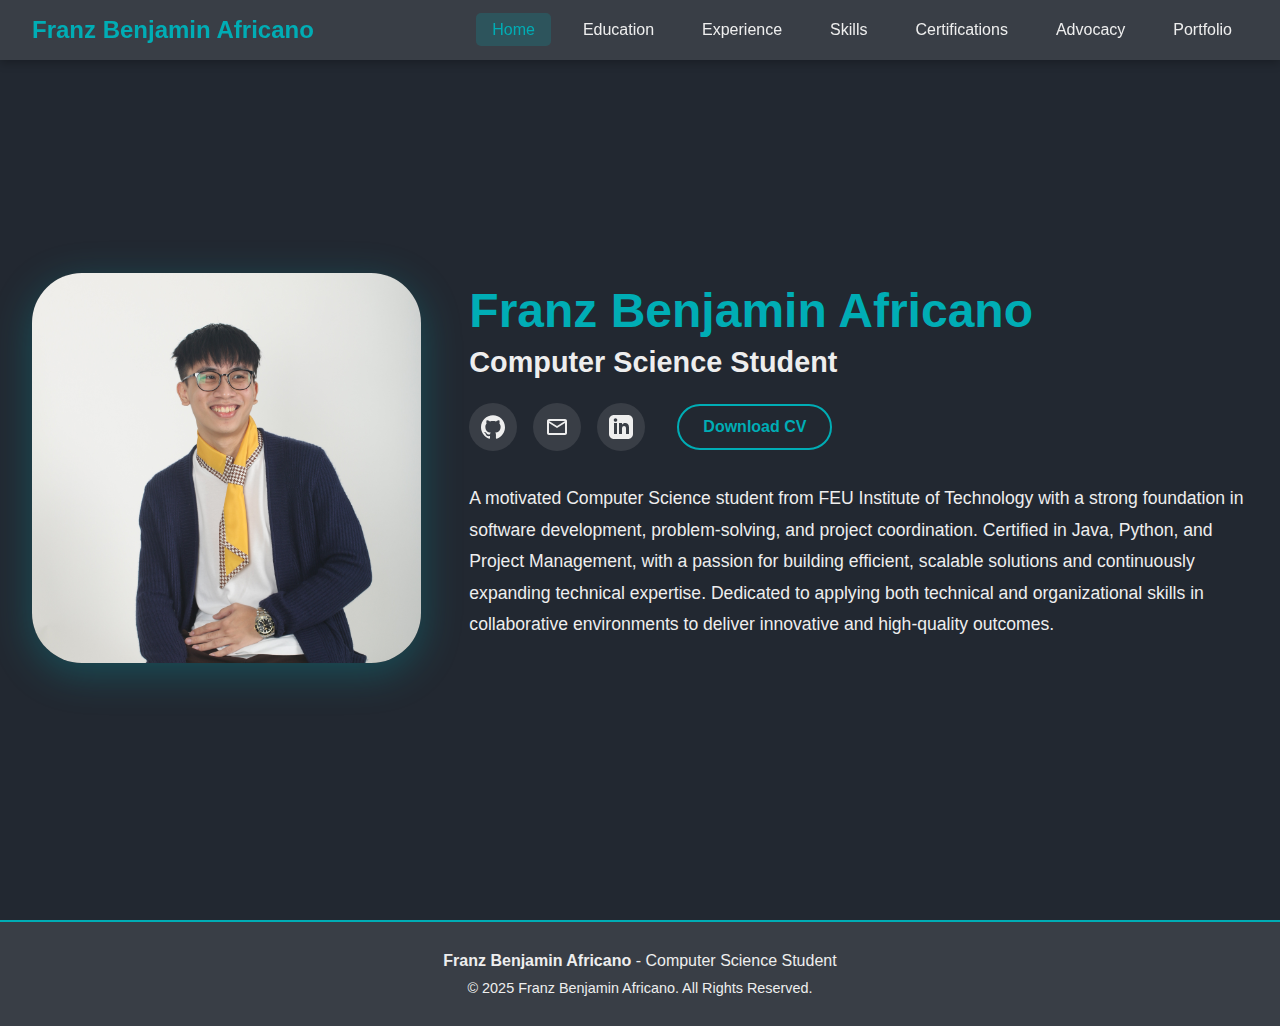
<file: index.html>
<!DOCTYPE html>
<html lang="en">

<head>
    <meta charset="UTF-8">
    <meta name="viewport" content="width=device-width, initial-scale=1.0">
    <title>Franz Benjamin Africano - Home</title>
    <link rel="stylesheet" href="styles.css">
</head>

<body>
    <nav>
        <div class="nav-container">
            <div class="logo">
                <a href="index.html">Franz Benjamin Africano</a>
            </div>
            <div class="links">
                <div class="link"><a href="index.html">Home</a></div>
                <div class="link"><a href="education.html">Education</a></div>
                <div class="link"><a href="experience.html">Experience</a></div>
                <div class="link"><a href="skills.html">Skills</a></div>
                <div class="link"><a href="certifications.html">Certifications</a></div>
                <div class="link"><a href="advocacy.html">Advocacy</a></div>
                <div class="link"><a href="portfolio.html">Portfolio</a></div>
            </div>
        </div>
    </nav>

    <section id="home">
        <div class="home-container">
            <div class="home-left">
                <div class="image-container">
                    <img src="src/pfp.JPG" alt="Franz Benjamin Africano">
                </div>
            </div>

            <div class="home-right">
                <div class="name">
                    <h1>Franz Benjamin Africano</h1>
                </div>
                <div class="job-title">
                    <h3>Computer Science Student</h3>
                </div>
                <div class="social-and-cv-links">
                    <a href="https://github.com/FBAfricano" target="_blank" class="social-icon" title="GitHub Profile">
                        <svg viewBox="0 0 24 24" fill="currentColor"><path d="M12 .297c-6.63 0-12 5.373-12 12 0 5.303 3.438 9.8 8.205 11.385.6.113.82-.258.82-.577 0-.285-.01-1.04-.015-2.04-3.338.724-4.042-1.61-4.042-1.61C4.422 18.07 3.633 17.7 3.633 17.7c-1.087-.744.084-.729.084-.729 1.205.084 1.838 1.236 1.838 1.236 1.07 1.835 2.809 1.305 3.495.998.108-.776.417-1.305.76-1.605-2.665-.3-5.466-1.332-5.466-5.93 0-1.31.465-2.38 1.235-3.22-.135-.303-.54-1.523.105-3.176 0 0 1.005-.322 3.3 1.23.96-.267 1.98-.399 3-.405 1.02.006 2.04.138 3 .405 2.28-1.552 3.285-1.23 3.285-1.23.645 1.653.24 2.873.12 3.176.765.84 1.23 1.91 1.23 3.22 0 4.61-2.805 5.625-5.475 5.92.42.36.81 1.096.81 2.22 0 1.606-.015 2.896-.015 3.286 0 .315.21.69.825.57C20.565 22.092 24 17.592 24 12.297c0-6.627-5.373-12-12-12"/></svg>
                    </a>
                    <a href="mailto:fbenjamin.africano@gmail.com" class="social-icon" title="Send Email">
                        <svg viewBox="0 0 24 24" fill="currentColor"><path d="M22 6c0-1.1-.9-2-2-2H4c-1.1 0-2 .9-2 2v12c0 1.1.9 2 2 2h16c1.1 0 2-.9 2-2V6zm-2 0l-8 5-8-5h16zm0 12H4V8l8 5 8-5v10z"/></svg>
                    </a>
                    <a href="https://www.linkedin.com/in/franz-benjamin-africano-13758537a/" target="_blank" class="social-icon" title="LinkedIn Profile">
                        <svg viewBox="0 0 24 24" fill="currentColor"><path d="M19 0h-14c-2.761 0-5 2.239-5 5v14c0 2.761 2.239 5 5 5h14c2.762 0 5-2.239 5-5v-14c0-2.761-2.238-5-5-5zm-11 19h-3v-11h3v11zm-1.5-12.268c-.966 0-1.75-.79-1.75-1.764s.784-1.764 1.75-1.764 1.75.79 1.75 1.764-.783 1.764-1.75 1.764zm13.5 12.268h-3v-5.604c0-3.368-4-3.113-4 0v5.604h-3v-11h3v1.765c1.396-2.586 7-2.777 7 2.476v6.759z"/></svg>
                    </a>
                    <a href="src/Africano-Resume.pdf" class="cv-button" target="_blank">Download CV</a>
                </div>
                <div class="description">
                    <p>A motivated Computer Science student from FEU Institute of Technology with a strong foundation in software development, 
                        problem-solving, and project coordination. Certified in Java, Python, and Project Management, with a passion for building 
                        efficient, scalable solutions and continuously expanding technical expertise. Dedicated to applying both technical and 
                        organizational skills in collaborative environments to deliver innovative and high-quality outcomes.</p>

                </div>
            </div>
        </div>
    </section>


    <footer style="background-color: var(--secondary); padding: 30px 20px; text-align: center; border-top: 2px solid var(--accent); margin-top: 40px;">
        <p style="color: var(--light-gray); margin-bottom: 10px;">
            <strong>Franz Benjamin Africano</strong> - Computer Science Student
        </p>
        <p style="color: var(--light-gray); font-size: 0.9rem;">
            © 2025 Franz Benjamin Africano. All Rights Reserved.
        </p>
    </footer>

    <script src="script.js"></script>
</body>

</html>
</file>
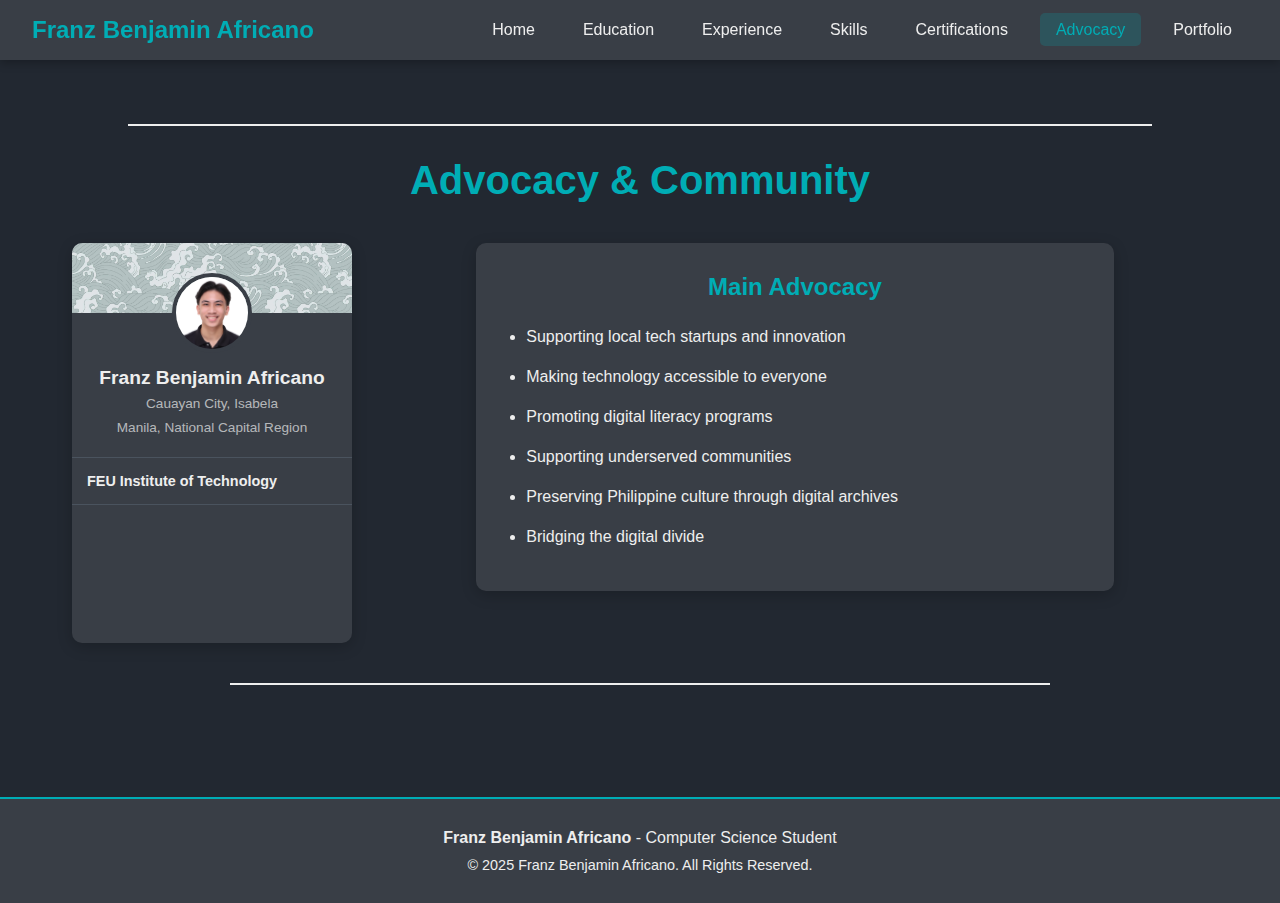
<file: advocacy.html>
<!DOCTYPE html>
<html lang="en">

<head>
    <meta charset="UTF-8">
    <meta name="viewport" content="width=device-width, initial-scale=1.0">
    <title>Franz Benjamin Africano - Advocacy</title>
    <link rel="stylesheet" href="styles.css">
</head>

<body>
    <nav>
        <div class="nav-container">
            <div class="logo">
                <a href="index.html">Franz Benjamin Africano</a>
            </div>
            <div class="links">
                <div class="link"><a href="index.html">Home</a></div>
                <div class="link"><a href="education.html">Education</a></div>
                <div class="link"><a href="experience.html">Experience</a></div>
                <div class="link"><a href="skills.html">Skills</a></div>
                <div class="link"><a href="certifications.html">Certifications</a></div>
                <div class="link"><a href="advocacy.html">Advocacy</a></div>
                <div class="link"><a href="portfolio.html">Portfolio</a></div>
            </div>
        </div>
    </nav>

    <section id="about">
        <div class="divider">
            <hr class="divider-line">
        </div>

        <h1 style="text-align: center; font-size: 2.5rem; color: var(--accent); margin-bottom: 40px;">
            Advocacy & Community
        </h1>

        <div class="page-layout-container">

            <aside class="linkedin-profile-card">
                <div class="profile-card-banner">
                    <img src="src/cover.jfif" alt="Cover Photo">
                </div>
                <div class="profile-card-content">
                    <img src="src/benj.jpg" alt="Franz Benjamin Africano" class="profile-card-pic">
                    <h2 class="profile-card-name">Franz Benjamin Africano</h2>
                    <p class="profile-card-title">Cauayan City, Isabela</p>
                    <p class="profile-card-location">Manila, National Capital Region</p>
                </div>
                <hr class="profile-card-separator">
                <div class="profile-card-section">
                    <p><strong>FEU Institute of Technology</strong></p>
                </div>
                <hr class="profile-card-separator">
            </aside>


            <main class="main-content">
                <div class="about-container">
                    <div class="education">
                        <h2>Main Advocacy</h2>
                        <ul id="education-list">
                            <li>Supporting local tech startups and innovation</li>
                            <li>Making technology accessible to everyone</li>
                            <li>Promoting digital literacy programs</li>
                            <li>Supporting underserved communities</li>
                            <li>Preserving Philippine culture through digital archives</li>
                            <li>Bridging the digital divide</li>
                        </ul>
                    
            </main>
        </div>

        <div class="divider" id="about-divider">
            <hr class="divider-line">
        </div>
    </section>

    <footer style="background-color: var(--secondary); padding: 30px 20px; text-align: center; border-top: 2px solid var(--accent); margin-top: 40px;">
        <p style="color: var(--light-gray); margin-bottom: 10px;">
            <strong>Franz Benjamin Africano</strong> - Computer Science Student
        </p>
        <p style="color: var(--light-gray); font-size: 0.9rem;">
            © 2025 Franz Benjamin Africano. All Rights Reserved.
        </p>
    </footer>

    <script src="script.js"></script>
</body>

</html>
</file>
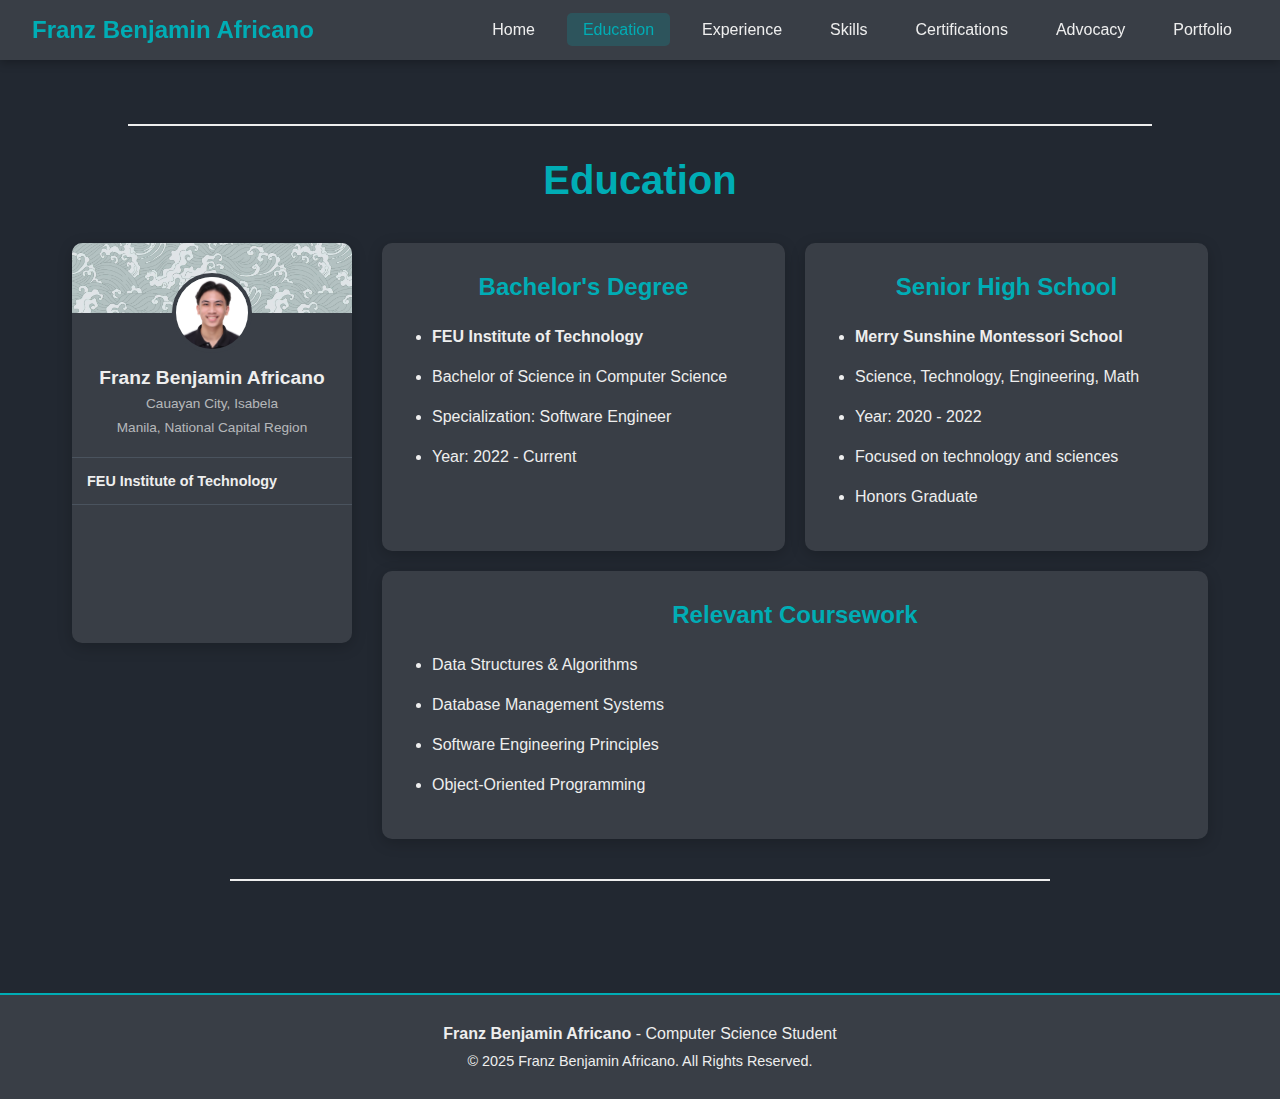
<file: education.html>
<!DOCTYPE html>
<html lang="en">

<head>
    <meta charset="UTF-8">
    <meta name="viewport" content="width=device-width, initial-scale=1.0">
    <title>Franz Benjamin Africano - Education</title>
    <link rel="stylesheet" href="styles.css">
</head>

<body>
    <nav>
        <div class="nav-container">
            <div class="logo">
                <a href="index.html">Franz Benjamin Africano</a>
            </div>
            <div class="links">
                <div class="link"><a href="index.html">Home</a></div>
                <div class="link"><a href="education.html">Education</a></div>
                <div class="link"><a href="experience.html">Experience</a></div>
                <div class="link"><a href="skills.html">Skills</a></div>
                <div class="link"><a href="certifications.html">Certifications</a></div>
                <div class="link"><a href="advocacy.html">Advocacy</a></div>
                <div class="link"><a href="portfolio.html">Portfolio</a></div>
            </div>
        </div>
    </nav>

    <section id="education-section">
        <div class="divider">
            <hr class="divider-line">
        </div>

        <h1 style="text-align: center; font-size: 2.5rem; color: var(--accent); margin-bottom: 40px;">
            Education
        </h1>

        <div class="page-layout-container">

            <aside class="linkedin-profile-card">
                <div class="profile-card-banner">
                    <img src="src/cover.jfif" alt="Cover Photo">
                </div>
                <div class="profile-card-content">
                    <img src="src/benj.jpg" alt="Franz Benjamin Africano" class="profile-card-pic">
                    <h2 class="profile-card-name">Franz Benjamin Africano</h2>
                    <p class="profile-card-title">Cauayan City, Isabela</p>
                    <p class="profile-card-location">Manila, National Capital Region</p>
                </div>
                <hr class="profile-card-separator">
                <div class="profile-card-section">
                    <p><strong>FEU Institute of Technology</strong></p>
                </div>
                <hr class="profile-card-separator">
            </aside>

            <main class="main-content">
                <div class="about-container">
                    <div class="education">
                        <h2>Bachelor's Degree</h2>
                        <ul id="education-list">
                            <li><strong>FEU Institute of Technology</strong></li>
                            <li>Bachelor of Science in Computer Science</li>
                            <li>Specialization: Software Engineer</li>
                            <li>Year: 2022 - Current</li>
                            
                        </ul>
                    </div>
                    <div class="work-experience">
                        <h2>Senior High School</h2>
                        <ul id="education-list">
                            <li><strong>Merry Sunshine Montessori School</strong></li>
                            <li>Science, Technology, Engineering, Math</li>
                            <li>Year: 2020 - 2022</li>
                            <li>Focused on technology and sciences</li>
                            <li>Honors Graduate</li>
                        </ul>
                    </div>
                </div>

                <div class="about-container">
                    <div class="work-experience full-width-card">
                        <h2>Relevant Coursework</h2>
                        <ul id="work-experience-list">
                            <li>Data Structures & Algorithms</li>
                            <li>Database Management Systems</li>
                            <li>Software Engineering Principles</li>
                            <li>Object-Oriented Programming</li>
                        </ul>
                    </div>
                </div>
            </main>
        </div>

        <div class="divider" id="about-divider">
            <hr class="divider-line">
        </div>
    </section>

    <footer style="background-color: var(--secondary); padding: 30px 20px; text-align: center; border-top: 2px solid var(--accent); margin-top: 40px;">
        <p style="color: var(--light-gray); margin-bottom: 10px;">
            <strong>Franz Benjamin Africano</strong> - Computer Science Student
        </p>
        <p style="color: var(--light-gray); font-size: 0.9rem;">
            © 2025 Franz Benjamin Africano. All Rights Reserved.
        </p>
    </footer>

    <script src="script.js"></script>
</body>

</html>
</file>
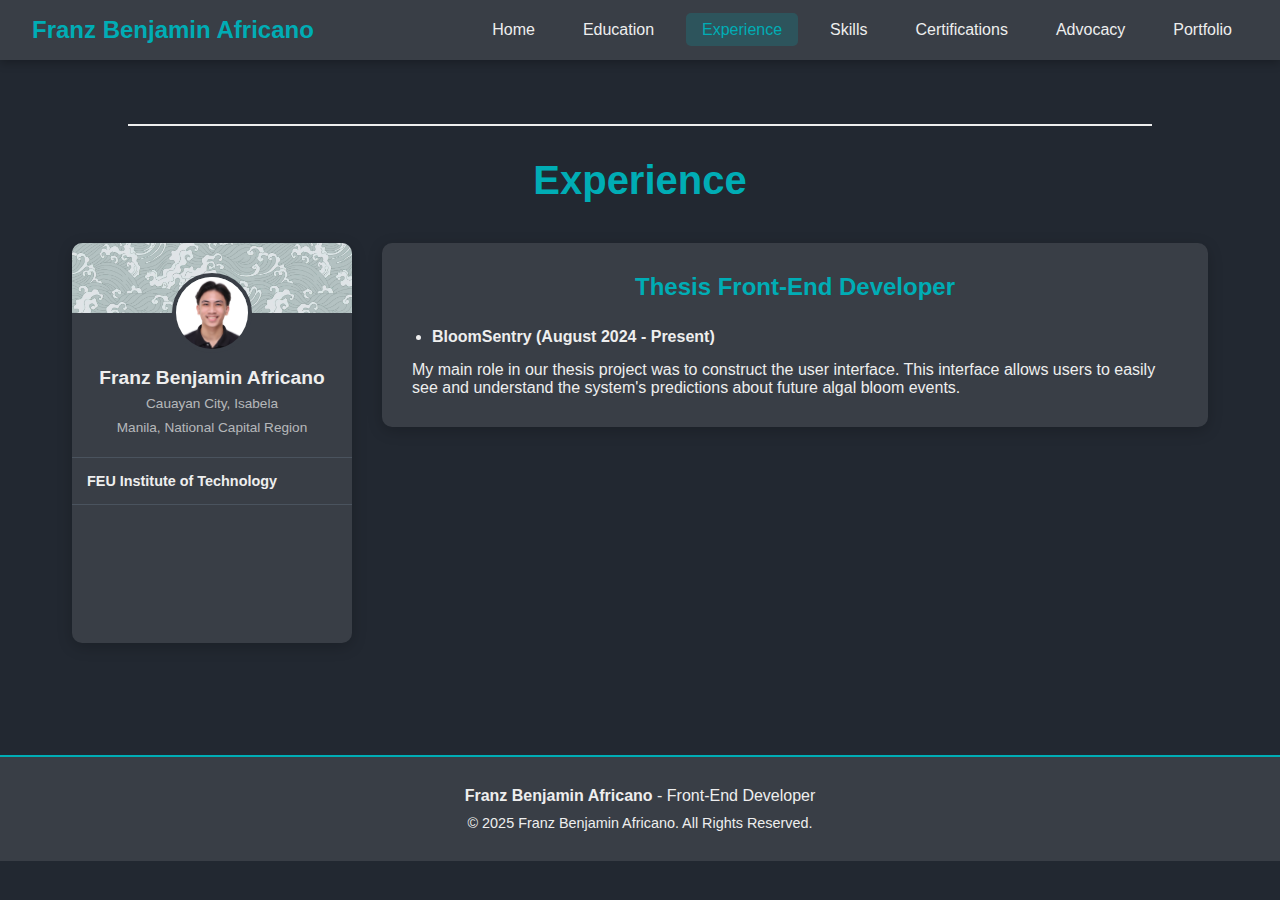
<file: experience.html>
<!DOCTYPE html>
<html lang="en">

<head>
    <meta charset="UTF-8">
    <meta name="viewport" content="width=device-width, initial-scale=1.0">
    <title>Franz Benjamin Africano - Experience</title>
    <link rel="stylesheet" href="styles.css">
</head>

<body>
    <nav>
        <div class="nav-container">
            <div class="logo">
                <a href="index.html">Franz Benjamin Africano</a>
            </div>
            <div class="links">
                <div class="link"><a href="index.html">Home</a></div>
                <div class="link"><a href="education.html">Education</a></div>
                <div class="link"><a href="experience.html">Experience</a></div>
                <div class="link"><a href="skills.html">Skills</a></div>
                <div class="link"><a href="certifications.html">Certifications</a></div>
                <div class="link"><a href="advocacy.html">Advocacy</a></div>
                <div class="link"><a href="portfolio.html">Portfolio</a></div>
            </div>
        </div>
    </nav>

    <section id="about">
        <div class="divider">
            <hr class="divider-line">
        </div>

        <h1 style="text-align: center; font-size: 2.5rem; color: var(--accent); margin-bottom: 40px;">
            Experience
        </h1>

        <div class="page-layout-container">

            <aside class="linkedin-profile-card">
                <div class="profile-card-banner">
                    <img src="src/cover.jfif" alt="Cover Photo">
                </div>
                <div class="profile-card-content">
                    <img src="src/benj.jpg" alt="Franz Benjamin Africano" class="profile-card-pic">
                    <h2 class="profile-card-name">Franz Benjamin Africano</h2>
                    <p class="profile-card-title">Cauayan City, Isabela</p>
                    <p class="profile-card-location">Manila, National Capital Region</p>
                </div>
                <hr class="profile-card-separator">
                <div class="profile-card-section">
                    <p><strong>FEU Institute of Technology</strong></p>
                </div>
                <hr class="profile-card-separator">
            </aside>


            <main class="main-content">
                <div class="about-container">
                    <div class="education full-width-card">
                        <h2>Thesis Front-End Developer</h2>
                        <ul id="education-list">
                            <li><strong>BloomSentry (August 2024 - Present)</strong></li>
                        </ul>
                            <p>My main role in our thesis project was to construct the user interface. This interface
                                allows users to easily see and understand the system's predictions about future algal
                                bloom events.</p>
                        </ul>
                    </div>
                </div>
            </main>

        </div>

    </section>

    <footer style="background-color: var(--secondary); padding: 30px 20px; text-align: center; border-top: 2px solid var(--accent); margin-top: 40px;">
        <p style="color: var(--light-gray); margin-bottom: 10px;">
            <strong>Franz Benjamin Africano</strong> - Front-End Developer
        </p>
        <p style="color: var(--light-gray); font-size: 0.9rem;">
            © 2025 Franz Benjamin Africano. All Rights Reserved.
        </p>
    </footer>

    <script src="script.js"></script>
</body>

</html>
</file>
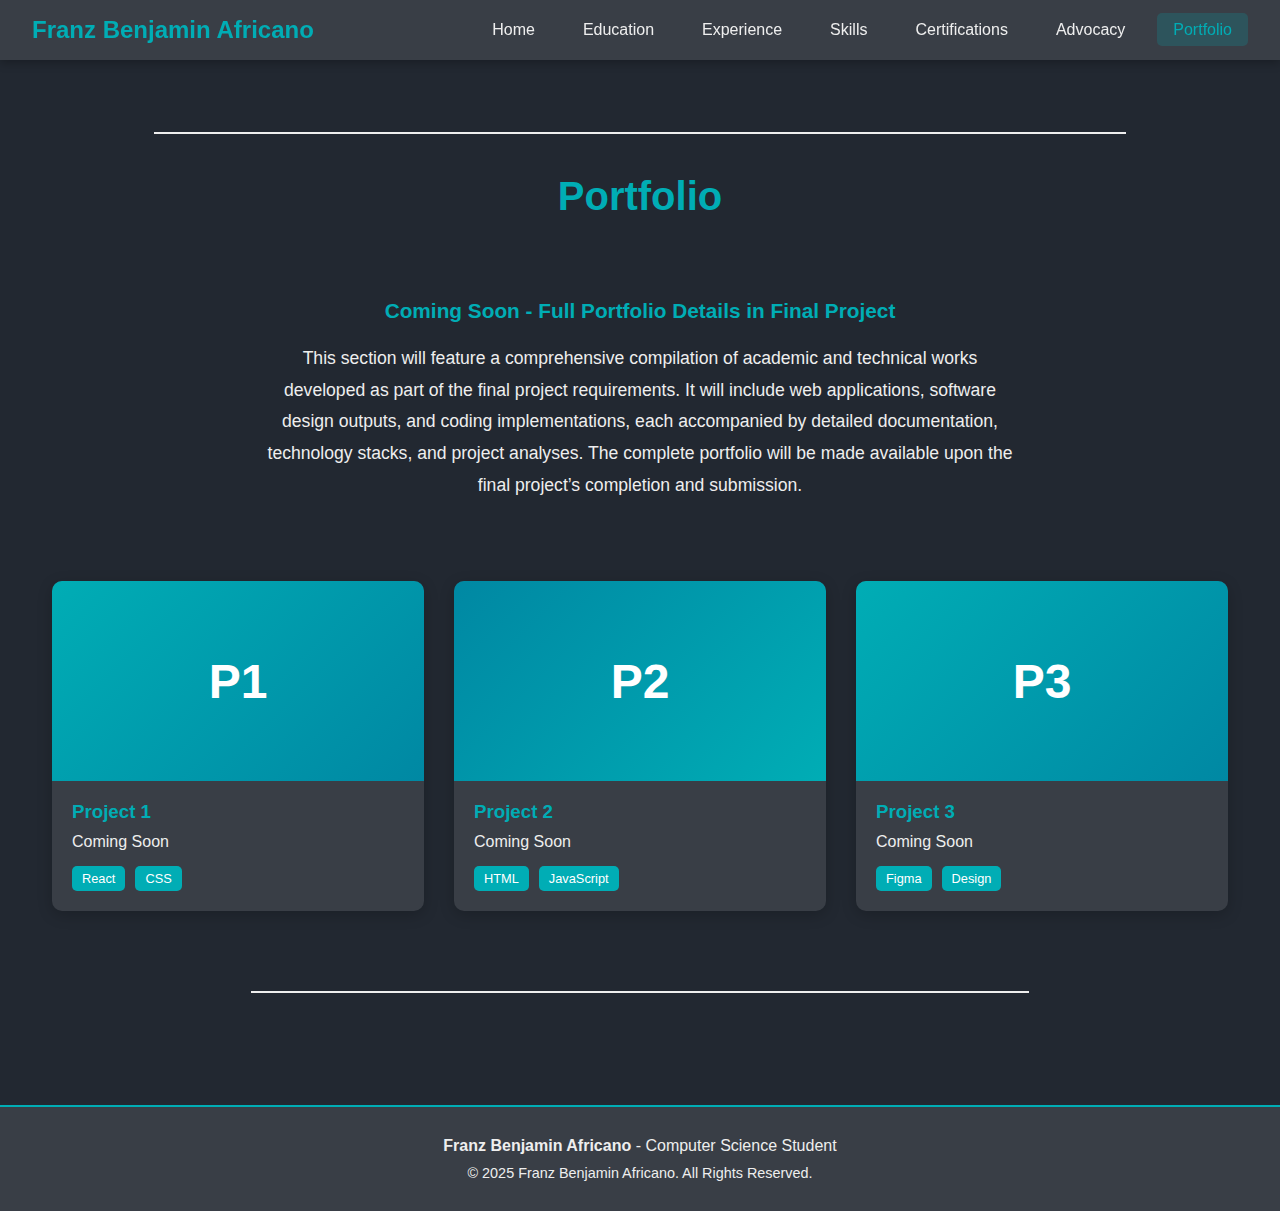
<file: portfolio.html>
<!DOCTYPE html>
<html lang="en">

<head>
    <meta charset="UTF-8">
    <meta name="viewport" content="width=device-width, initial-scale=1.0">
    <title>Franz Benjamin Africano - Portfolio</title>
    <link rel="stylesheet" href="styles.css">
</head>

<body>
    <!-- Navigation Bar -->
    <nav>
        <div class="nav-container">
            <div class="logo">
                <a href="index.html">Franz Benjamin Africano</a>
            </div>
            <div class="links">
                <div class="link"><a href="index.html">Home</a></div>
                <div class="link"><a href="education.html">Education</a></div>
                <div class="link"><a href="experience.html">Experience</a></div>
                <div class="link"><a href="skills.html">Skills</a></div>
                <div class="link"><a href="certifications.html">Certifications</a></div>
                <div class="link"><a href="advocacy.html">Advocacy</a></div>
                <div class="link"><a href="portfolio.html">Portfolio</a></div>
            </div>
        </div>
    </nav>

    <!-- Portfolio Section -->
    <section id="portfolio">
        <div class="divider" style="margin-top: 40px;">
            <hr class="divider-line">
        </div>

        <h1 style="text-align: center; font-size: 2.5rem; color: var(--accent); margin: 40px 0;">
            Portfolio
        </h1>

        <div style="text-align: center; padding: 40px 20px; max-width: 800px; margin: 0 auto;">
            <p style="font-size: 1.3rem; color: var(--accent); margin-bottom: 20px; font-weight: bold;">
                Coming Soon - Full Portfolio Details in Final Project
            </p>
            <p style="color: var(--light-gray); line-height: 1.8; font-size: 1.1rem;">
                This section will feature a comprehensive compilation of academic and technical works developed as part of the final 
                project requirements. It will include web applications, software design outputs, and coding implementations, each 
                accompanied by detailed documentation, technology stacks, and project analyses. The complete portfolio will be 
                made available upon the final project’s completion and submission.
            </p>
        </div>

        <!-- Portfolio Preview Grid -->
        <div style="display: grid; grid-template-columns: repeat(auto-fit, minmax(300px, 1fr)); gap: 30px; padding: 40px 20px; max-width: 1400px; margin: 0 auto;">
            
            <!-- Project Placeholder 1 -->
            <div style="background-color: var(--secondary); border-radius: 10px; overflow: hidden; box-shadow: 0 4px 15px rgba(0, 0, 0, 0.2); transition: transform 0.3s;">
                <div style="height: 200px; background: linear-gradient(135deg, var(--accent), #0088a3); display: flex; align-items: center; justify-content: center;">
                    <p style="color: white; font-size: 3rem; font-weight: bold;">P1</p>
                </div>
                <div style="padding: 20px;">
                    <h3 style="color: var(--accent); margin-bottom: 10px;">Project 1</h3>
                    <p style="color: var(--light-gray); margin-bottom: 15px;">Coming Soon</p>
                    <div style="display: flex; gap: 10px; flex-wrap: wrap;">
                        <span style="background-color: var(--accent); color: white; padding: 5px 10px; border-radius: 5px; font-size: 0.8rem;">React</span>
                        <span style="background-color: var(--accent); color: white; padding: 5px 10px; border-radius: 5px; font-size: 0.8rem;">CSS</span>
                    </div>
                </div>
            </div>

            <!-- Project Placeholder 2 -->
            <div style="background-color: var(--secondary); border-radius: 10px; overflow: hidden; box-shadow: 0 4px 15px rgba(0, 0, 0, 0.2); transition: transform 0.3s;">
                <div style="height: 200px; background: linear-gradient(135deg, #0088a3, var(--accent)); display: flex; align-items: center; justify-content: center;">
                    <p style="color: white; font-size: 3rem; font-weight: bold;">P2</p>
                </div>
                <div style="padding: 20px;">
                    <h3 style="color: var(--accent); margin-bottom: 10px;">Project 2</h3>
                    <p style="color: var(--light-gray); margin-bottom: 15px;">Coming Soon</p>
                    <div style="display: flex; gap: 10px; flex-wrap: wrap;">
                        <span style="background-color: var(--accent); color: white; padding: 5px 10px; border-radius: 5px; font-size: 0.8rem;">HTML</span>
                        <span style="background-color: var(--accent); color: white; padding: 5px 10px; border-radius: 5px; font-size: 0.8rem;">JavaScript</span>
                    </div>
                </div>
            </div>

            <!-- Project Placeholder 3 -->
            <div style="background-color: var(--secondary); border-radius: 10px; overflow: hidden; box-shadow: 0 4px 15px rgba(0, 0, 0, 0.2); transition: transform 0.3s;">
                <div style="height: 200px; background: linear-gradient(135deg, var(--accent), #0088a3); display: flex; align-items: center; justify-content: center;">
                    <p style="color: white; font-size: 3rem; font-weight: bold;">P3</p>
                </div>
                <div style="padding: 20px;">
                    <h3 style="color: var(--accent); margin-bottom: 10px;">Project 3</h3>
                    <p style="color: var(--light-gray); margin-bottom: 15px;">Coming Soon</p>
                    <div style="display: flex; gap: 10px; flex-wrap: wrap;">
                        <span style="background-color: var(--accent); color: white; padding: 5px 10px; border-radius: 5px; font-size: 0.8rem;">Figma</span>
                        <span style="background-color: var(--accent); color: white; padding: 5px 10px; border-radius: 5px; font-size: 0.8rem;">Design</span>
                    </div>
                </div>
            </div>

        </div>


        <div class="divider" id="about-divider">
            <hr class="divider-line">
        </div>
    </section>

    <!-- Footer -->
    <footer style="background-color: var(--secondary); padding: 30px 20px; text-align: center; border-top: 2px solid var(--accent); margin-top: 40px;">
        <p style="color: var(--light-gray); margin-bottom: 10px;">
            <strong>Franz Benjamin Africano</strong> - Computer Science Student
        </p>
        <p style="color: var(--light-gray); font-size: 0.9rem;">
            © 2025 Franz Benjamin Africano. All Rights Reserved.
        </p>
    </footer>

    <script src="script.js"></script>
</body>

</html>
</file>
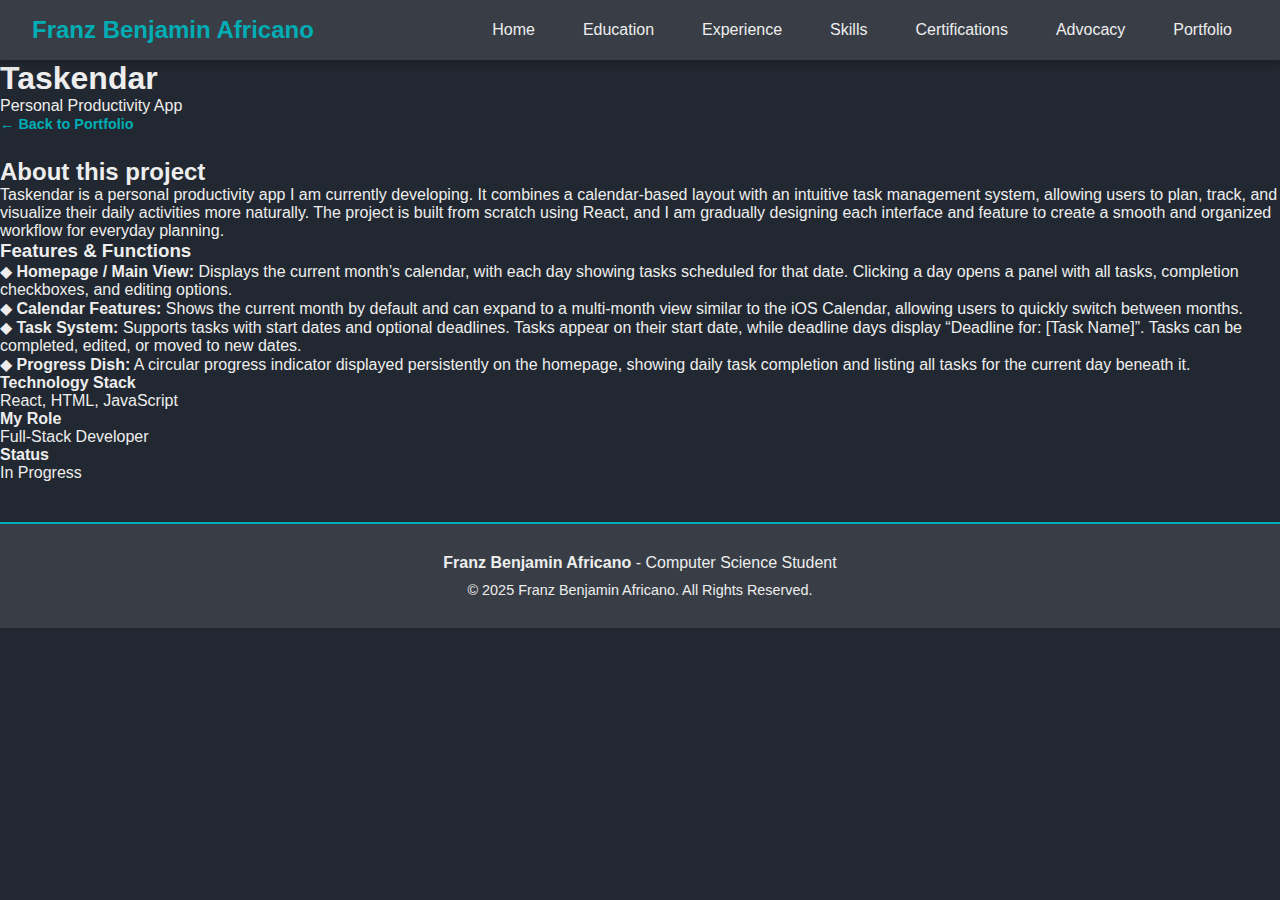
<file: project2.html>
<!DOCTYPE html>
<html lang="en">
<head>
    <meta charset="UTF-8">
    <meta name="viewport" content="width=device-width, initial-scale=1.0">
    <title>Franz Benjamin Africano - Project 2</title>
    <link rel="stylesheet" href="styles.css">
</head>
<body>
    <nav>
        <div class="nav-container">
            <div class="logo">
                <a href="index.html">Franz Benjamin Africano</a>
            </div>
            <div class="links">
                <div class="link"><a href="index.html">Home</a></div>
                <div class="link"><a href="education.html">Education</a></div>
                <div class="link"><a href="experience.html">Experience</a></div>
                <div class="link"><a href="skills.html">Skills</a></div>
                <div class="link"><a href="certifications.html">Certifications</a></div>
                <div class="link"><a href="advocacy.html">Advocacy</a></div>
                <div class="link"><a href="portfolio.html">Portfolio</a></div>
            </div>
        </div>
    </nav>

    <section class="project-header">
        <h1 class="project-title">Taskendar</h1>
        <p class="project-subtitle">Personal Productivity App</p>
    </section>


    <section class="project-content-container">
        
        <main class="project-main-content">

            <div style="margin-bottom: 25px;">
                <a href="portfolio.html" style="text-decoration: none; color: var(--accent, #4299e1); font-weight: 600; font-size: 0.9rem;">&larr; Back to Portfolio</a>
            </div>
            
            <h2>About this project</h2>
            <p>Taskendar is a personal productivity app I am currently developing. It combines a calendar-based layout with an 
                intuitive task management system, allowing users to plan, track, and visualize their daily activities more 
                naturally. The project is built from scratch using React, and I am gradually designing each interface and 
                feature to create a smooth and organized workflow for everyday planning.</p>
            
            <h3 class="features-title">Features & Functions</h3>
            <ul class="features-list">
                <li>◆ <strong>Homepage / Main View:</strong> Displays the current month’s calendar, with each day showing tasks scheduled for that date. Clicking a day opens a panel with all tasks, completion checkboxes, and editing options.</li>
                <li>◆ <strong>Calendar Features:</strong> Shows the current month by default and can expand to a multi-month view similar to the iOS Calendar, allowing users to quickly switch between months.</li>
                <li>◆ <strong>Task System:</strong> Supports tasks with start dates and optional deadlines. Tasks appear on their start date, while deadline days display “Deadline for: [Task Name]”. Tasks can be completed, edited, or moved to new dates.</li>
                <li>◆ <strong>Progress Dish:</strong> A circular progress indicator displayed persistently on the homepage, showing daily task completion and listing all tasks for the current day beneath it.</li>
            </ul>
        </main>

        <aside class="project-metadata" style="position: static;">
            <div class="metadata-block">
                <strong>Technology Stack</strong>
                <p>React, HTML, JavaScript</p>
            </div>
            <div class="metadata-block">
                <strong>My Role</strong>
                <p>Full-Stack Developer</p>
            </div>
            <div class="metadata-block">
                <strong>Status</strong>
                <p>In Progress</p>
            </div>
        </aside>
    </section>

    <footer style="background-color: var(--secondary); padding: 30px 20px; text-align: center; border-top: 2px solid var(--accent); margin-top: 40px;">
        <p style="color: var(--light-gray); margin-bottom: 10px;">
            <strong>Franz Benjamin Africano</strong> - Computer Science Student
        </p>
        <p style="color: var(--light-gray); font-size: 0.9rem;">
            © 2025 Franz Benjamin Africano. All Rights Reserved.
        </p>
    </footer>

    <script src="script.js"></script>
</body>
</html>
</file>
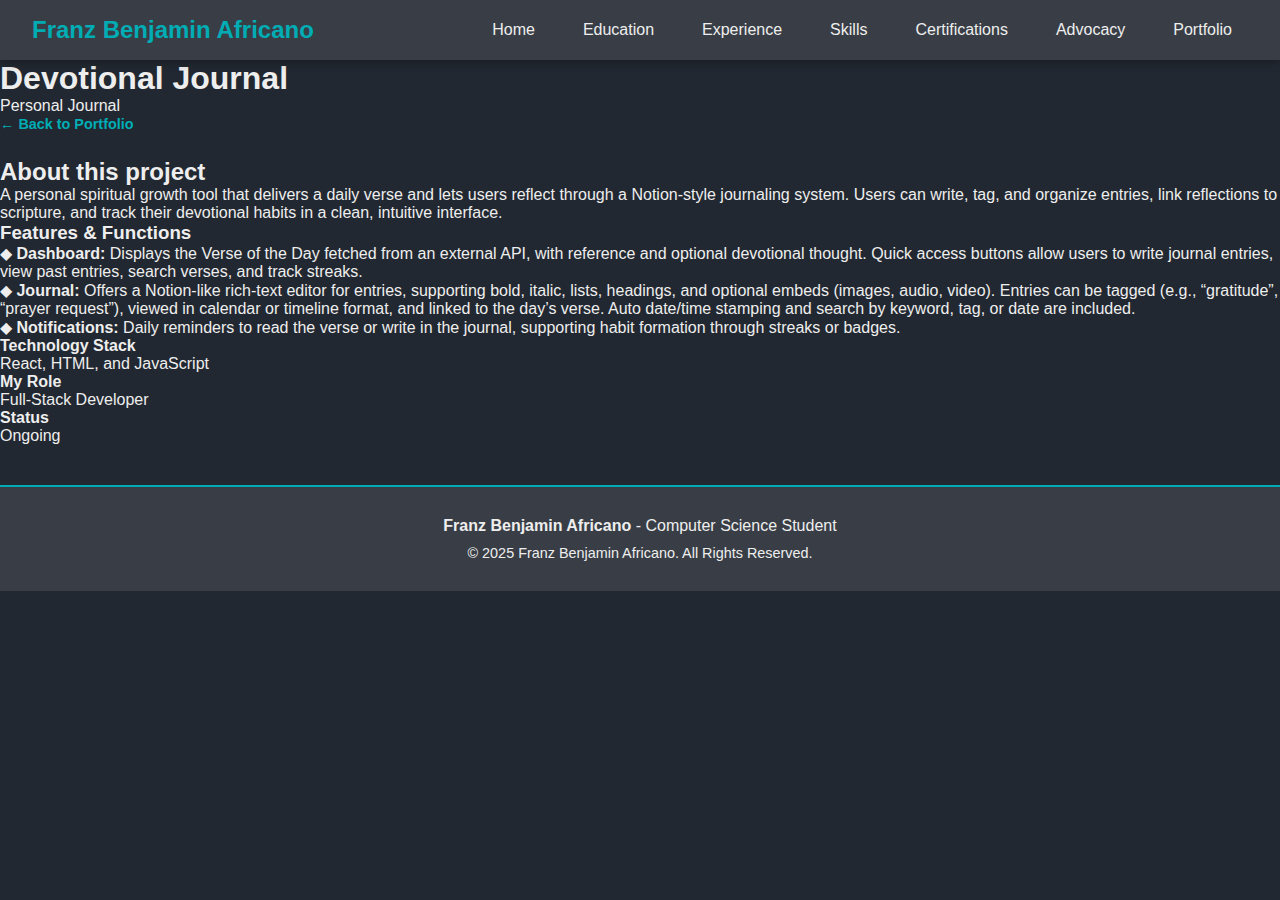
<file: project3.html>
<!DOCTYPE html>
<html lang="en">
<head>
    <meta charset="UTF-8">
    <meta name="viewport" content="width=device-width, initial-scale=1.0">
    <title>Franz Benjamin Africano - Project 3</title>
    <link rel="stylesheet" href="styles.css">
</head>
<body>
    <nav>
        <div class="nav-container">
            <div class="logo">
                <a href="index.html">Franz Benjamin Africano</a>
            </div>
            <div class="links">
                <div class="link"><a href="index.html">Home</a></div>
                <div class="link"><a href="education.html">Education</a></div>
                <div class="link"><a href="experience.html">Experience</a></div>
                <div class="link"><a href="skills.html">Skills</a></div>
                <div class="link"><a href="certifications.html">Certifications</a></div>
                <div class="link"><a href="advocacy.html">Advocacy</a></div>
                <div class="link"><a href="portfolio.html">Portfolio</a></div>
            </div>
        </div>
    </nav>

    <section class="project-header">
        <h1 class="project-title">Devotional Journal</h1>
        <p class="project-subtitle">Personal Journal</p>
    </section>


    <section class="project-content-container">
        
        <main class="project-main-content">

            <div style="margin-bottom: 25px;">
                <a href="portfolio.html" style="text-decoration: none; color: var(--accent, #4299e1); font-weight: 600; font-size: 0.9rem;">&larr; Back to Portfolio</a>
            </div>
            
            <h2>About this project</h2>
            <p>A personal spiritual growth tool that delivers a daily verse and lets users reflect through a Notion-style 
                journaling system. Users can write, tag, and organize entries, link reflections to scripture, and track their 
                devotional habits in a clean, intuitive interface.</p>
            

            <h3 class="features-title">Features & Functions</h3>
            <ul class="features-list">
                <li>◆ <strong>Dashboard:</strong> Displays the Verse of the Day fetched from an external API, with reference and optional devotional thought. Quick access buttons allow users to write journal entries, view past entries, search verses, and track streaks.</li>
                <li>◆ <strong>Journal:</strong> Offers a Notion-like rich-text editor for entries, supporting bold, italic, lists, headings, and optional embeds (images, audio, video). Entries can be tagged (e.g., “gratitude”, “prayer request”), viewed in calendar or timeline format, and linked to the day’s verse. Auto date/time stamping and search by keyword, tag, or date are included.</li>
                <li>◆ <strong>Notifications:</strong> Daily reminders to read the verse or write in the journal, supporting habit formation through streaks or badges.</li>
            </ul>


        </main>

        <aside class="project-metadata" style="position: static;">
            <div class="metadata-block">
                <strong>Technology Stack</strong>
                <p>React, HTML, and JavaScript</p>
            </div>
            <div class="metadata-block">
                <strong>My Role</strong>
                <p>Full-Stack Developer</p>
            </div>
            <div class="metadata-block">
                <strong>Status</strong>
                <p>Ongoing</p>
            </div>
        </aside>
    </section>

    <footer style="background-color: var(--secondary); padding: 30px 20px; text-align: center; border-top: 2px solid var(--accent); margin-top: 40px;">
        <p style="color: var(--light-gray); margin-bottom: 10px;">
            <strong>Franz Benjamin Africano</strong> - Computer Science Student
        </p>
        <p style="color: var(--light-gray); font-size: 0.9rem;">
            © 2025 Franz Benjamin Africano. All Rights Reserved.
        </p>
    </footer>

    <script src="script.js"></script>
</body>
</html>
</file>
<file: styles.css>
:root {
    --primary: #222831;
    --secondary: #393E46;
    --accent: #00ADB5;
    --light-gray: #EEEEEE;
}

* {
    margin: 0;
    padding: 0;
    box-sizing: border-box;
    transition: all 0.3s ease;
}

html {
    scroll-behavior: smooth;
}

body {
    font-family: 'Segoe UI', sans-serif;
    background-color: var(--primary);
    color: var(--light-gray);
}

.name h1 {
    margin-bottom: 1px;
}

.job-title h3 {
    margin-top: 0px;
}

/* Navigation Bar */
nav {
    background-color: var(--secondary);
    padding: 1rem 2rem;
    position: sticky;
    top: 0;
    z-index: 1000;
    box-shadow: 0 2px 10px rgba(0, 0, 0, 0.3);
}

.nav-container {
    display: flex;
    justify-content: space-between;
    align-items: center;
    max-width: 1400px;
    margin: 0 auto;
}

.logo a {
    color: var(--accent);
    text-decoration: none;
    font-size: 1.5rem;
    font-weight: bold;
    transition: color 0.3s;
}

.logo a:hover {
    color: var(--light-gray);
}

.links {
    display: flex;
    gap: 1rem;
    flex-wrap: wrap;
}

.link a {
    color: var(--light-gray);
    text-decoration: none;
    font-size: 1rem;
    transition: color 0.3s;
    padding: 0.5rem 1rem;
    border-radius: 5px;
}

.link a:hover {
    color: var(--accent);
    background-color: rgba(0, 173, 181, 0.1);
}

a, button, .link {
    transition: color 0.3s ease, background-color 0.3s ease, transform 0.3s ease;
}

/* Home Section */
.home-container {
    display: flex;
    justify-content: space-between;
    align-items: center;
    gap: 3rem;
    padding: 4rem 2rem;
    max-width: 1400px;
    margin: 0 auto;
    min-height: calc(100vh - 80px);
}

.home-left {
    flex: 1;
    display: flex;
    justify-content: center;
    align-items: center;
}

.home-left img {
    width: 100%;
    max-width: 500px;
    height: auto;
    aspect-ratio: 1/1;
    border-radius: 50px;
    object-fit: cover;
    box-shadow: 0 10px 40px rgba(0, 173, 181, 0.3);
    transition: transform 0.3s;
}

.home-left img:hover {
    transform: scale(1.05);
}

.home-right {
    flex: 2;
    text-align: left;
}

.home-right .name h1 {
    font-size: 3rem;
    color: var(--accent);
    margin-bottom: 0.5rem;
}

.home-right .job-title h3 {
    font-size: 1.8rem;
    color: var(--light-gray);
    margin-bottom: 1.5rem;
}

/* START: ADDED STYLES FOR BUTTONS */
.social-and-cv-links {
    display: flex;
    align-items: center;
    gap: 1rem;
    margin-top: 1rem;
    margin-bottom: 2rem;
}

.social-icon {
    display: inline-flex;
    align-items: center;
    justify-content: center;
    width: 48px;
    height: 48px;
    border-radius: 50%;
    background-color: var(--secondary);
    transition: all 0.3s ease;
}

.social-icon svg {
    width: 24px;
    height: 24px;
    fill: var(--light-gray);
    transition: fill 0.3s ease;
}

.social-icon:hover {
    background-color: var(--accent);
    transform: translateY(-4px);
    box-shadow: 0 4px 10px rgba(0, 173, 181, 0.4);
}

.social-icon:hover svg {
    fill: var(--primary);
}

.cv-button {
    padding: 0.75rem 1.5rem;
    border: 2px solid var(--accent);
    background-color: transparent;
    color: var(--accent);
    border-radius: 50px;
    text-decoration: none;
    font-weight: bold;
    transition: all 0.3s ease;
    margin-left: 1rem; /* Spacing from social icons */
}

.cv-button:hover {
    background-color: var(--accent);
    color: var(--primary);
}


/* END: ADDED STYLES FOR BUTTONS */

.home-right .description p {
    line-height: 1.8;
    margin-bottom: 1rem;
    color: var(--light-gray);
    font-size: 1.1rem;
}

/* About/Education Section Base */
#about, #education-section {
    padding: 2rem 0;
    background-color: var(--primary);
    position: relative;
}

.divider-line {
    border: none;
    height: 2px;
    background-color: var(--light-gray);
    width: 80%;
    margin: 2rem auto;
}

#about-divider {
    width: 80%;
    margin: 40px auto;
}

/* OLD Profile container - Kept for other pages */
.profile {
    position: relative;
    width: 90%;
    max-width: 1200px;
    margin: 0 auto;
}

.cover-photo img {
    width: 100%;
    height: 300px;
    object-fit: cover;
    border-radius: 10px;
}

.profile-pic {
    position: absolute;
    bottom: -75px;
    left: 50%;
    transform: translateX(-50%);
}

.profile-pic img {
    width: 150px;
    height: 150px;
    border-radius: 50%;
    border: 5px solid var(--secondary);
    object-fit: cover;
    box-shadow: 0 4px 15px rgba(0, 173, 181, 0.5);
}

/* Content Container */
.about-container {
    display: flex;
    gap: 20px;
    justify-content: center;
    padding: 0 2rem;
    max-width: 1400px;
    margin-left: auto;
    margin-right: auto;
}

.education, .work-experience {
    flex: 1;
    background-color: var(--secondary);
    border-radius: 10px;
    padding: 30px;
    color: var(--light-gray);
    box-sizing: border-box;
    max-width: 637.5px;
    box-shadow: 0 4px 15px rgba(0, 0, 0, 0.2);
    transition: transform 0.3s;
}

.education:hover, .work-experience:hover {
    transform: translateY(-5px);
    box-shadow: 0 6px 20px rgba(0, 173, 181, 0.3);
}

.education h2, .work-experience h2 {
    text-align: center;
    margin-bottom: 20px;
    color: var(--accent);
    font-size: 1.5rem;
}

#education-list, #work-experience-list {
    padding-left: 20px;
    line-height: 2;
}

#education-list li, #work-experience-list li {
    margin-bottom: 8px;
}

/* Portfolio/Skills Section */
#portfolio {
    padding: 2rem;
    background-color: var(--primary);
}

#portfolio h1 {
    text-align: center;
    font-size: 2.5rem;
    color: var(--accent);
    margin-bottom: 2rem;
}

.skills-container {
    display: flex;
    flex-direction: row;
    justify-content: center;
    align-items: center;
    margin-top: 50px;
    width: 100%;
    gap: 50px;
    flex-wrap: wrap;
}

#cpp img, #py img, #java img, #php img {
    width: 100px;
    height: 100px;
    transition: transform 0.3s;
}

#cpp img:hover, #py img:hover, #java img:hover, #php img:hover {
    transform: scale(1.2) rotate(5deg);
}

#cpp, #py, #java, #php {
    flex: 0 0 auto;
    box-sizing: border-box;
    text-align: center;
}

/* Certificate Styles */
.cover-img {
    width: 100%;
    height: 100%;
    object-fit: cover;
    display: block;
}

.badge-img {
    width: 110px;
    height: 110px;
    object-fit: contain;
}

.certifications-grid {
    display: grid;
    grid-template-columns: repeat(auto-fit, minmax(320px, 1fr));
    gap: 40px;
    padding: 40px 20px;
    max-width: 1400px;
    margin: 0 auto;
}

.cert-card {
    background-color: var(--secondary);
    border-radius: 15px;
    overflow: hidden;
    box-shadow: 0 4px 15px rgba(0, 0, 0, 0.2);
    transition: all 0.3s ease;
    position: relative;
    animation: fadeInUp 0.6s ease-out;
    animation-fill-mode: both;
}

.cert-card:hover {
    transform: translateY(-10px);
    box-shadow: 0 8px 25px rgba(0, 173, 181, 0.4);
}

.cert-cover {
    position: relative;
    height: 180px;
    overflow: hidden;
}

.cert-cover-image {
    width: 100%;
    height: 100%;
    background: linear-gradient(135deg, var(--accent), #0088a3, #006b7a);
    position: relative;
}

.cert-cover-image::before {
    content: '';
    position: absolute;
    top: 0;
    left: 0;
    right: 0;
    bottom: 0;
    background-image: repeating-linear-gradient( 45deg, transparent, transparent 10px, rgba(255, 255, 255, 0.03) 10px, rgba(255, 255, 255, 0.03) 20px);
}

.cert-badge-container {
    position: absolute;
    top: 110px;
    left: 50%;
    transform: translateX(-50%);
    z-index: 10;
}

.cert-badge {
    width: 100px;
    height: 100px;
    border-radius: 50%;
    background: linear-gradient(135deg, var(--accent), #00d4dd);
    border: 5px solid var(--secondary);
    display: flex;
    align-items: center;
    justify-content: center;
    box-shadow: 0 8px 20px rgba(0, 173, 181, 0.5);
    transition: all 0.3s ease;
}

.cert-card:hover .cert-badge {
    transform: scale(1.1) rotate(5deg);
    box-shadow: 0 12px 30px rgba(0, 173, 181, 0.7);
}

.badge-icon {
    font-size: 3rem;
}

.cert-content {
    padding: 70px 25px 25px 25px;
    text-align: center;
}

.cert-title {
    color: var(--accent);
    font-size: 1.5rem;
    font-weight: bold;
    margin-bottom: 10px;
    min-height: 60px;
    display: flex;
    align-items: center;
    justify-content: center;
}

.cert-issuer {
    color: var(--light-gray);
    font-size: 1.1rem;
    margin-bottom: 8px;
    font-weight: 500;
}

.cert-date {
    color: rgba(238, 238, 238, 0.7);
    font-size: 0.9rem;
    margin-bottom: 15px;
}

.cert-tags {
    display: flex;
    flex-wrap: wrap;
    gap: 8px;
    justify-content: center;
    margin-top: 15px;
}

.cert-tag {
    background-color: var(--accent);
    color: white;
    padding: 6px 12px;
    border-radius: 20px;
    font-size: 0.75rem;
    font-weight: 500;
    transition: all 0.3s ease;
}

.cert-tag:hover {
    background-color: #008a91;
    transform: scale(1.05);
}

.cert-card:nth-child(1) { animation-delay: 0.1s; }
.cert-card:nth-child(2) { animation-delay: 0.2s; }
.cert-card:nth-child(3) { animation-delay: 0.3s; }
.cert-card:nth-child(4) { animation-delay: 0.4s; }
.cert-card:nth-child(5) { animation-delay: 0.5s; }
.cert-card:nth-child(6) { animation-delay: 0.6s; }
.cert-card:nth-child(7) { animation-delay: 0.7s; }
.cert-card:nth-child(8) { animation-delay: 0.8s; }

/* Skills Carousel Styles */
.skills-carousel {
    max-width: 1400px;
    margin: 60px auto;
    padding: 0 20px;
    display: grid;
    grid-template-columns: repeat(2, 1fr);
    gap: 40px;
}

.skill-category {
    background-color: var(--secondary);
    border-radius: 15px;
    padding: 40px;
    box-shadow: 0 4px 15px rgba(0, 0, 0, 0.2);
    transition: transform 0.3s;
}

.skill-category:hover {
    transform: translateY(-5px);
    box-shadow: 0 6px 20px rgba(0, 173, 181, 0.3);
}

.skill-category h2 {
    text-align: center;
    color: var(--accent);
    font-size: 2rem;
    margin-bottom: 30px;
}

.carousel-container {
    position: relative;
    display: flex;
    align-items: center;
    justify-content: center;
    min-height: 300px;
}

.carousel-wrapper {
    overflow: hidden;
    width: 100%;
    max-width: 600px;
}

.carousel-slides {
    display: flex;
    transition: transform 0.5s ease-in-out;
}

.carousel-slide {
    min-width: 100%;
    display: flex;
    flex-direction: column;
    align-items: center;
    justify-content: center;
    padding: 20px;
}

.skill-logo {
    width: 150px;
    height: 150px;
    background: linear-gradient(135deg, var(--accent), #0088a3);
    border-radius: 20px;
    display: flex;
    align-items: center;
    justify-content: center;
    margin-bottom: 20px;
    box-shadow: 0 8px 20px rgba(0, 173, 181, 0.3);
    transition: transform 0.3s;
}

.skill-logo:hover {
    transform: scale(1.1) rotate(5deg);
}

.skill-logo-text {
    font-size: 3rem;
    color: white;
    font-weight: bold;
}

.skill-name {
    font-size: 1.8rem;
    color: var(--accent);
    font-weight: bold;
    margin-bottom: 10px;
}

.skill-description {
    color: var(--light-gray);
    text-align: center;
    line-height: 1.6;
    max-width: 500px;
}

.carousel-btn {
    background-color: var(--accent);
    color: white;
    border: none;
    width: 50px;
    height: 50px;
    border-radius: 50%;
    font-size: 1.5rem;
    cursor: pointer;
    transition: all 0.3s;
    display: flex;
    align-items: center;
    justify-content: center;
    position: absolute;
    z-index: 10;
    box-shadow: 0 4px 10px rgba(0, 173, 181, 0.4);
}

.carousel-btn:hover {
    background-color: #008a91;
    transform: scale(1.1);
}

.carousel-btn:active {
    transform: scale(0.95);
}

.carousel-btn.prev {
    left: 10px;
}

.carousel-btn.next {
    right: 10px;
}

.carousel-indicators {
    display: flex;
    justify-content: center;
    gap: 10px;
    margin-top: 20px;
}

.indicator {
    width: 12px;
    height: 12px;
    border-radius: 50%;
    background-color: rgba(238, 238, 238, 0.3);
    cursor: pointer;
    transition: all 0.3s;
}

.indicator:hover {
    background-color: rgba(238, 238, 238, 0.5);
}

.indicator.active {
    background-color: var(--accent);
    width: 30px;
    border-radius: 6px;
}

/* Styles for Education Page */
.page-layout-container {
    display: flex;
    gap: 30px;
    max-width: 1200px;
    margin: 40px auto;
    padding: 0 2rem;
    align-items: flex-start;
}

.linkedin-profile-card {
    background-color: var(--secondary);
    border-radius: 10px;
    box-shadow: 0 4px 15px rgba(0, 0, 0, 0.2);
    flex: 0 0 280px;
    overflow: hidden;
    text-align: center;
    height: 400px;
}

.profile-card-banner {
    height: 70px;
}

.profile-card-banner img {
    width: 100%;
    height: 100%;
    object-fit: cover;
}

.profile-card-pic {
    width: 80px;
    height: 80px;
    border-radius: 50%;
    border: 4px solid var(--secondary);
    margin-top: -40px;
    object-fit: cover;
    position: relative;
    z-index: 2;
}

.profile-card-content {
    padding: 0 15px 15px;
}

.profile-card-name {
    font-size: 1.2rem;
    color: var(--light-gray);
    margin: 10px 0 5px;
}

.profile-card-title, .profile-card-location {
    font-size: 0.85rem;
    color: rgba(238, 238, 238, 0.7);
    line-height: 1.4;
    margin: 0 10px 5px;
}

.profile-card-separator {
    border: none;
    height: 1px;
    background-color: #4a535e;
    margin: 0;
}

.profile-card-section {
    padding: 15px;
    text-align: left;
    font-size: 0.9rem;
    transition: background-color 0.3s;
}

.profile-card-section:hover {
    background-color: rgba(0, 173, 181, 0.1);
}

.profile-card-section p {
    margin: 0;
}

.profile-card-section strong {
    color: var(--light-gray);
    font-weight: 600;
}

.profile-card-section .light-text {
    font-size: 0.8rem;
    color: rgba(238, 238, 238, 0.7);
}

.main-content {
    flex: 1;
    display: flex;
    flex-direction: column;
    gap: 20px;
}

.main-content .about-container {
    margin-top: 0;
    padding: 0;
    width: 100%;
}

.full-width-card {
    max-width: none;
}

/* Animations */
@keyframes fadeIn {
    from {
        opacity: 0;
        transform: translateY(20px);
    }
    to {
        opacity: 1;
        transform: translateY(0);
    }
}

@keyframes fadeInUp {
    from {
        opacity: 0;
        transform: translateY(30px);
    }
    to {
        opacity: 1;
        transform: translateY(0);
    }
}

.home-container,
.about-container,
.skills-container {
    animation: fadeIn 0.6s ease-out;
}

/* Scrollbar Styling */
::-webkit-scrollbar {
    width: 10px;
}

::-webkit-scrollbar-track {
    background: var(--primary);
}

::-webkit-scrollbar-thumb {
    background: var(--accent);
    border-radius: 5px;
}

::-webkit-scrollbar-thumb:hover {
    background: #008a91;
}

/* Responsive Design */
@media (max-width: 1024px) {
    .nav-container {
        flex-direction: column;
        gap: 1rem;
    }
    .links {
        justify-content: center;
    }
    .home-container {
        flex-direction: column;
        padding: 2rem 1rem;
    }
    .home-right .name h1 {
        font-size: 2.5rem;
        text-align: center;
    }
    .home-right .job-title h3 {
        font-size: 1.5rem;
        text-align: center;
    }
    .home-right .description {
        text-align: center;
    }
    .social-and-cv-links {
        justify-content: center;
    }
    .about-container {
        flex-direction: column;
        align-items: center;
        margin-top: 100px;
    }
    .education, .work-experience {
        max-width: 100%;
    }
    .skills-carousel {
        grid-template-columns: 1fr;
        gap: 30px;
    }
    /* Responsive layout for the Education Page */
    .page-layout-container {
        flex-direction: column;
        align-items: center;
    }
    .linkedin-profile-card {
        width: 100%;
        max-width: 637.5px;
        flex-basis: auto;
        height: auto;
    }
    .main-content {
        width: 100%;
        max-width: 637.5px;
    }
    .main-content .about-container {
        flex-direction: column;
        align-items: center;
        margin-top: 0;
    }
}

@media (max-width: 768px) {
    nav {
        padding: 1rem;
    }
    .logo a {
        font-size: 1.2rem;
    }
    .links {
        gap: 0.5rem;
    }
    .link a {
        font-size: 0.9rem;
        padding: 0.4rem 0.8rem;
    }
    .home-left img {
        max-width: 300px;
    }
    .home-right .name h1 {
        font-size: 2rem;
    }
    .home-right .job-title h3 {
        font-size: 1.2rem;
    }
    .home-right .description p {
        font-size: 1rem;
    }
    .cover-photo img {
        height: 200px;
    }
    .profile-pic img {
        width: 120px;
        height: 120px;
    }
    .profile-pic {
        bottom: -60px;
    }
    .about-container {
        margin-top: 80px;
        padding: 0 1rem;
    }
    .skills-container {
        gap: 30px;
    }
    #cpp img, #py img, #java img, #php img {
        width: 80px;
        height: 80px;
    }
    .certifications-grid {
        grid-template-columns: repeat(auto-fit, minmax(280px, 1fr));
        gap: 30px;
        padding: 30px 15px;
    }
    .cert-badge {
        width: 80px;
        height: 80px;
    }
    .badge-icon {
        font-size: 2.5rem;
    }
    .cert-badge-container {
        top: 120px;
    }
    .cert-title {
        font-size: 1.3rem;
        min-height: 50px;
    }
    .cert-issuer {
        font-size: 1rem;
    }
    .cert-content {
        padding: 60px 20px 20px 20px;
    }
    .skills-carousel {
        padding: 0 15px;
    }
    .skill-category {
        padding: 30px 20px;
    }
    .skill-category h2 {
        font-size: 1.5rem;
    }
    .skill-logo {
        width: 120px;
        height: 120px;
    }
    .skill-logo-text {
        font-size: 2.5rem;
    }
    .skill-name {
        font-size: 1.5rem;
    }
    .skill-description {
        font-size: 0.9rem;
    }
    .carousel-btn {
        width: 40px;
        height: 40px;
        font-size: 1.2rem;
    }
    .carousel-btn.prev {
        left: 5px;
    }
    .carousel-btn.next {
        right: 5px;
    }
}

@media (max-width: 480px) {
    .logo a {
        font-size: 1rem;
    }
    .links {
        flex-direction: column;
        align-items: center;
        width: 100%;
    }
    .link a {
        display: block;
        width: 100%;
        text-align: center;
    }
    .home-right .name h1 {
        font-size: 1.5rem;
    }
    .home-right .job-title h3 {
        font-size: 1rem;
    }
    .education h2, .work-experience h2 {
        font-size: 1.2rem;
    }
    .skills-container {
        gap: 20px;
    }
    #cpp img, #py img, #java img, #php img {
        width: 60px;
        height: 60px;
    }
    .certifications-grid {
        grid-template-columns: 1fr;
        gap: 25px;
        padding: 20px 10px;
    }
    .cert-cover {
        height: 150px;
    }
    .cert-badge {
        width: 70px;
        height: 70px;
    }
    .badge-icon {
        font-size: 2rem;
    }
    .cert-badge-container {
        top: 100px;
    }
    .cert-title {
        font-size: 1.2rem;
    }
    .cert-tag {
        font-size: 0.7rem;
        padding: 5px 10px;
    }
    .skills-carousel {
        padding: 0 10px;
        gap: 20px;
    }
    .skill-category {
        padding: 20px 15px;
    }
    .skill-logo {
        width: 100px;
        height: 100px;
    }
    .skill-logo-text {
        font-size: 2rem;
    }
    .skill-name {
        font-size: 1.3rem;
    }
    .carousel-btn {
        width: 35px;
        height: 35px;
        font-size: 1rem;
    }
    .indicator {
        width: 10px;
        height: 10px;
    }
    .indicator.active {
        width: 25px;
    }
}

/* Print styles */
@media print {
    .cert-card {
        break-inside: avoid;
        page-break-inside: avoid;
    }
}
</file>
